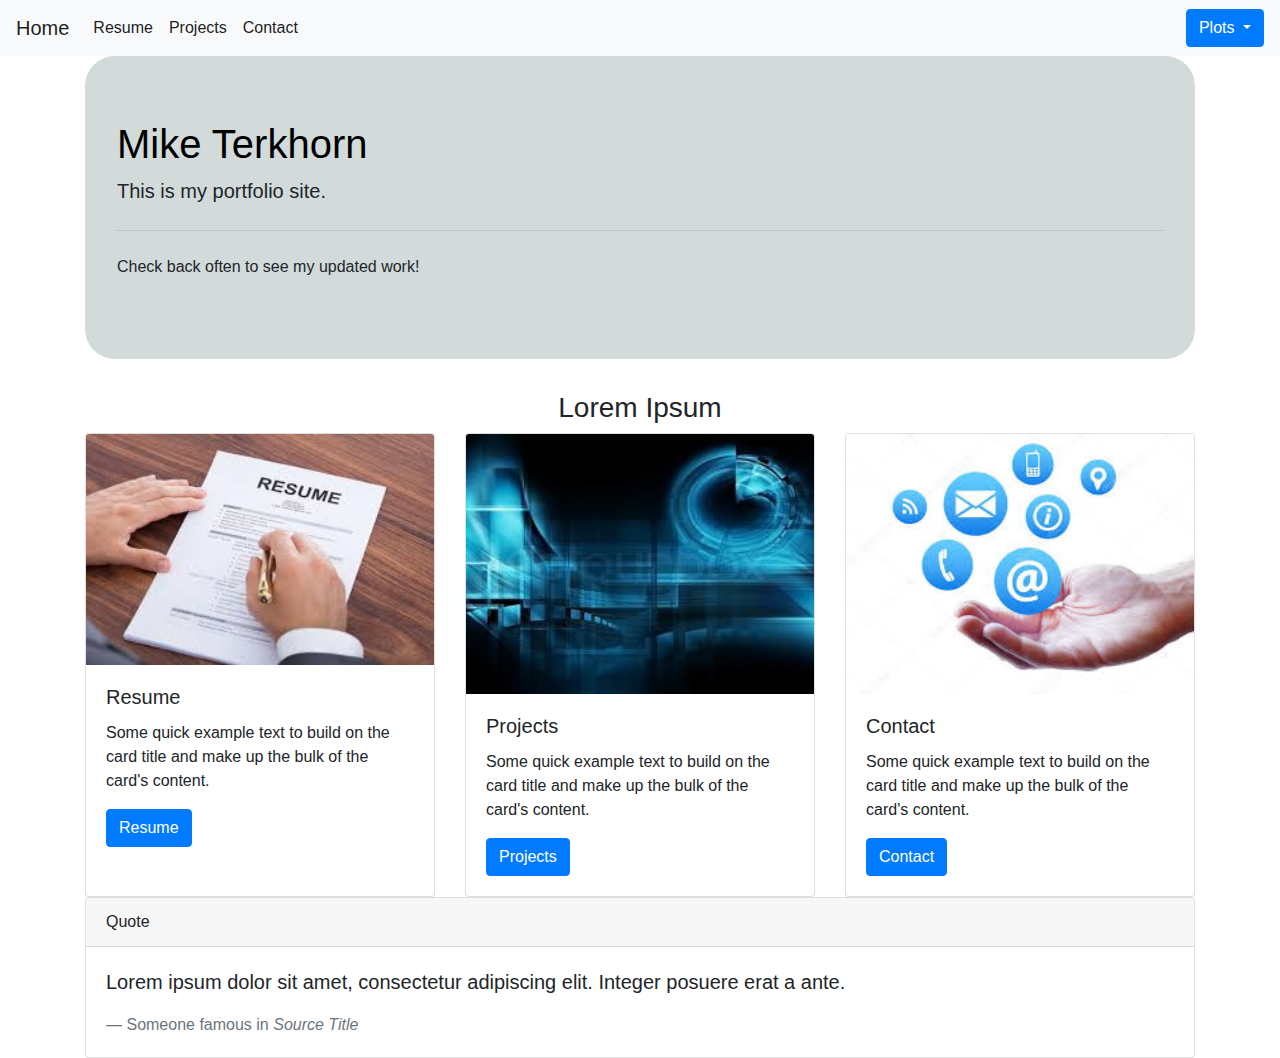
<file: index.html>
<!DOCTYPE html>
<html lang="en">

<head>
  <meta charset="UTF-8">
  <title>Mike Terkhorn Portfolio</title>
  <link rel="stylesheet" href="https://stackpath.bootstrapcdn.com/bootstrap/4.3.1/css/bootstrap.min.css" integrity="sha384-ggOyR0iXCbMQv3Xipma34MD+dH/1fQ784/j6cY/iJTQUOhcWr7x9JvoRxT2MZw1T" crossorigin="anonymous">
  <link rel="stylesheet" href="style.css">
</head>
<body>
  <nav class="navbar navbar-expand-lg navbar-light bg-light">
    <a class="navbar-brand" href="./index.html">Home</a>
    <button class="navbar-toggler" type="button" data-toggle="collapse" data-target="#navbarSupportedContent" aria-controls="navbarSupportedContent" aria-expanded="false" aria-label="Toggle navigation">
      <span class="navbar-toggler-icon"></span>
    </button>

    <div class="collapse navbar-collapse" id="navbarSupportedContent">
      <ul class="navbar-nav mr-auto">
        <li class="nav-item active">
          <a class="nav-link" href="./resume.html">Resume<span class="sr-only">(current)</span></a>
        </li>
        <li class="nav-item active">
            <a class="nav-link" href="./projects.html">Projects<span class="sr-only">(current)</span></a>
        </li>
        <li class="nav-item active">
          <a class="nav-link" href="./contact.html">Contact<span class="sr-only">(current)</span></a>          
        </li>
       
      </ul>
    
    </div>
    <ul class="nav navbar-nav navbar-right">
        <li>
          <div class="dropdown">
              <button class="btn btn-primary dropdown-toggle" type="button" data-toggle="dropdown">Plots
              <span class="caret"></span></button> 
              <ul class="dropdown-menu">
                   <li><a href="./visualization-image-1.html">Latitude vs. Max Temperature</a></li>
                    <li><a href="./visualization-image-2.html">Latitude vs. Humidity</a></li>
                   <li><a href="./visualization-image-3.html">Latitude vs. Cloudiness</a></li>
                    <li><a href="./visualization-image-4.html">Latitude vs. Wind Speed</a></li>
                </ul>
          </div>
        </li>
        <li>
  </nav>

  <div class="container">
    <div class="jumbotron">
      <h1 id="big-font">Mike Terkhorn</h1>
      <p class="lead">This is my portfolio site.</p>
      <hr class="my-4">
      <p>Check back often to see my updated work!</p>
      
    </div>
  </div>

  <div class="container">
    <h3 class="text-center"; padding-top=30px; padding-bottom=30px>Lorem Ipsum</h3>
      <div class="card-deck">
        <div class="card" style="width: 18rem"; class="jumbotron">
            <img src="./Images/resume.jpg" class="card-img-top" alt="...">
            <div class="card-body">
              <h5 class="card-title">Resume</h5>
              <p class="card-text">Some quick example text to build on the card title and make up the bulk of the card's content.</p>
              <a href="./resume.html" class="btn btn-primary">Resume</a>
            </div>
          </div>
          <div class="card" style="width: 18rem;">
            <img src="./Images/projects.jpg" class="card-img-top" alt="...">
            <div class="card-body">
              <h5 class="card-title">Projects</h5>
              <p class="card-text">Some quick example text to build on the card title and make up the bulk of the card's content.</p>
              <a href="./projects.html" class="btn btn-primary">Projects</a>
            </div>
          </div><div class="card" style="width: 18rem;">
            <img src="./Images/contact.jpg" class="card-img-top" alt="...">
            <div class="card-body">
              <h5 class="card-title">Contact</h5>
              <p class="card-text">Some quick example text to build on the card title and make up the bulk of the card's content.</p>
              <a href="./contact.html" class="btn btn-primary">Contact</a>
            </div>
          </div>
      </div>

      <div class="card">
        <div class="card-header">
          Quote
        </div>
        <div class="card-body">
          <blockquote class="blockquote mb-0">
            <p>Lorem ipsum dolor sit amet, consectetur adipiscing elit. Integer posuere erat a ante.</p>
            <footer class="blockquote-footer">Someone famous in <cite title="Source Title">Source Title</cite></footer>
          </blockquote>
        </div>
      </div>
</file>
<file: style.css>
h1 {
    color: blue; text-decoration-color: blueviolet;
  }
  
  .purple {
    color: purple;
  }
  
  #red {
    color: red;
  }
  
  #big-font {
    font-size: 40px;
    color: black;
  }
  
  #bold-font {
    font-weight: bold;
  }
  
  .back-black {
    background-color: #000;
  }
  
  .small-font {
    font-size: 10px;
  }
  
  .jumbotron { 
      background-color: rgb(210, 218, 218);
      border-radius: 30px;
  }

  /* Dropdown Button */
.dropbtn {
    background-color: rgb(76, 160, 175);
    color: white;
    padding: 16px;
    font-size: 16px;
    border: none;
  }
  
  /* The container <div> - needed to position the dropdown content */
  .dropdown {
    position: relative;
    display: inline-block;
  }
  
  /* Dropdown Content (Hidden by Default) */
  .dropdown-content {
    display: none;
    position: absolute;
    background-color: #f1f1f1;
    min-width: 160px;
    box-shadow: 0px 8px 16px 0px rgba(0,0,0,0.2);
    z-index: 1;
  }
  
  /* Links inside the dropdown */
  .dropdown-content a {
    color: black;
    padding: 12px 16px;
    text-decoration: none;
    display: block;
  }
  
  /* Change color of dropdown links on hover */
  .dropdown-content a:hover {background-color: #ddd;}
  
  /* Show the dropdown menu on hover */
  .dropdown:hover .dropdown-content {display: block;}
  
  /* Change the background color of the dropdown button when the dropdown content is shown */
  .dropdown:hover .dropbtn {background-color: #263c64;}

  
/* Adding media queries to show the drop-down, and hide the navbar when the screen is smaller than 480 pixels */
@media (max-width: 480px) {
    .navbar li {
      padding: 10px;
    }
  
    .post {
      margin-right: 30px;
      margin-left: 30px;
    }
  
    .navbar ul {
      visibility: hidden;
    }
  
    #nav-select {
      visibility: visible;
    }
  }
</file>
